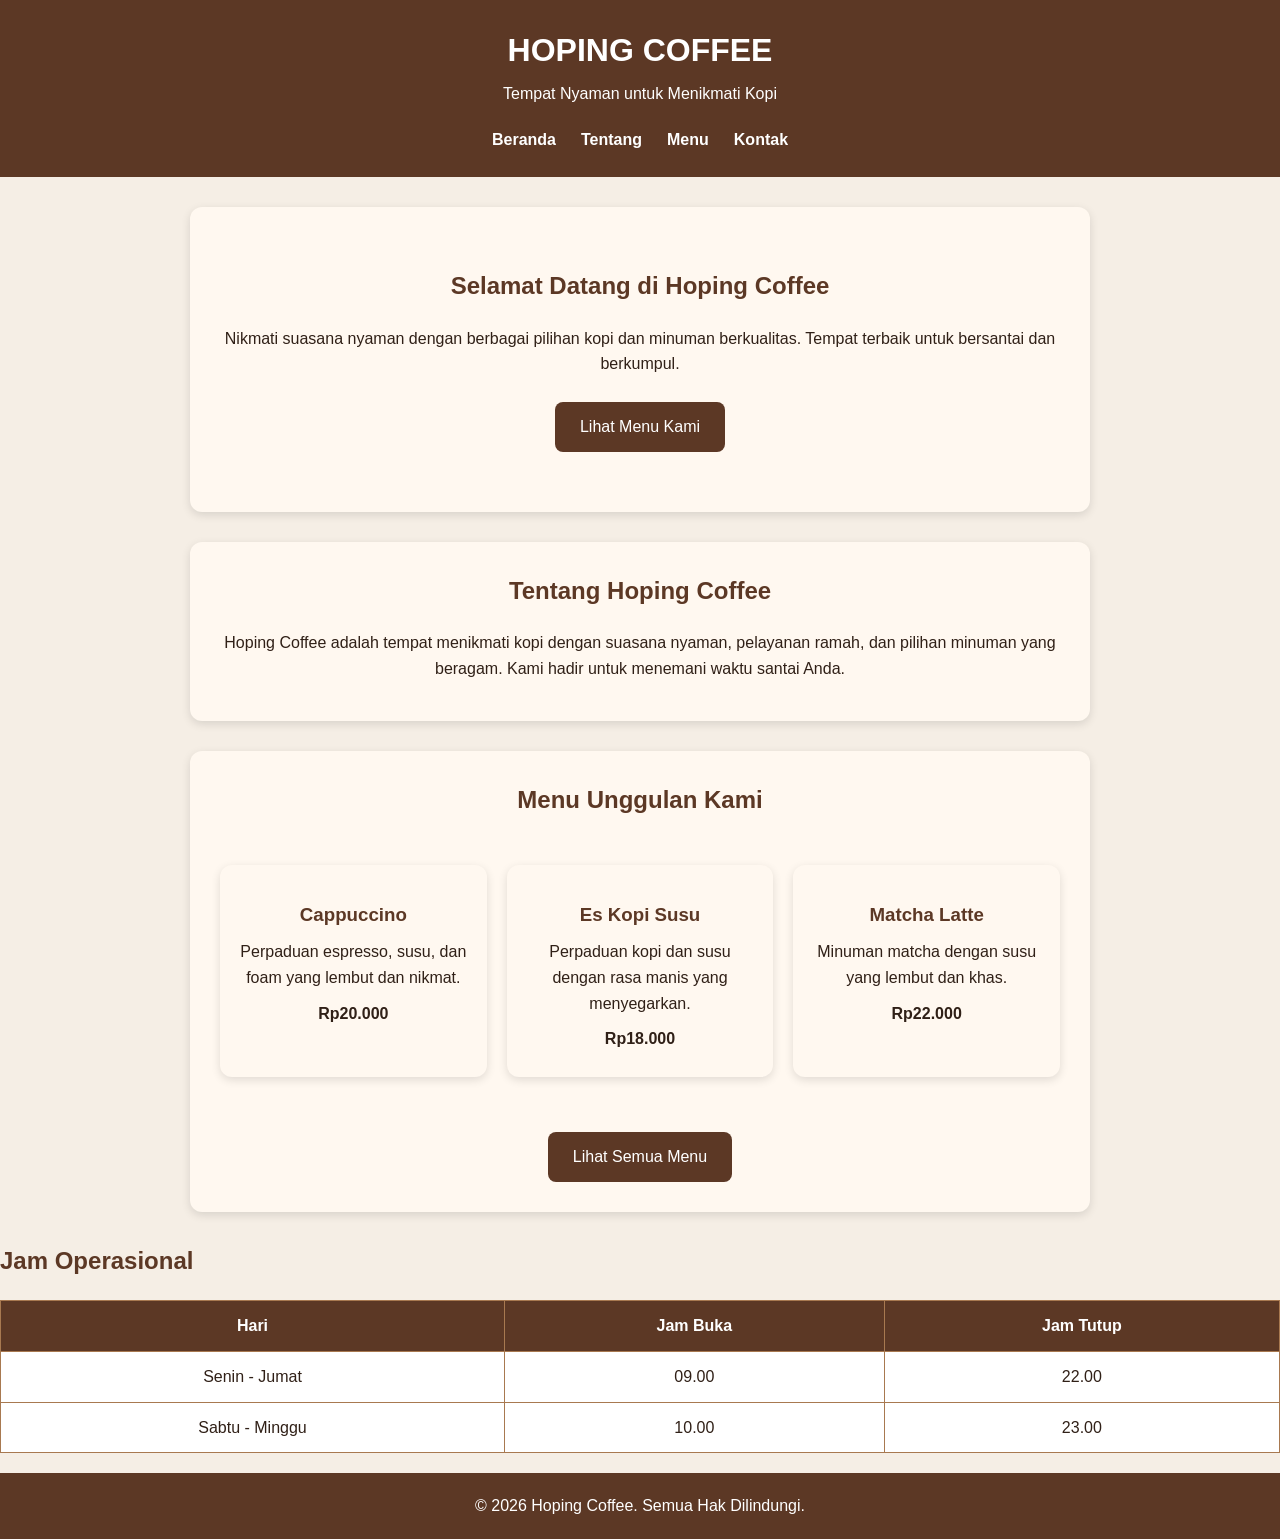
<file: index.html>
<!DOCTYPE html>
<html lang="id">
<head>
    <meta charset="UTF-8">
    <meta name="viewport" content="width=device-width, initial-scale=1.0">
    <title>Hoping Coffee - Beranda</title>
    <link rel="stylesheet" href="css/style.css">
</head>
<body>

<header>
    <h1>HOPING COFFEE</h1>
    <p>Tempat Nyaman untuk Menikmati Kopi</p>

    <nav>
        <a href="index.html">Beranda</a>
        <a href="tentang.html">Tentang</a>
        <a href="katalog.html">Menu</a>
        <a href="kontak.html">Kontak</a>
    </nav>
</header>

<main>

    <!-- Bagian Utama -->
    <section class="hero">
        <h2>Selamat Datang di Hoping Coffee</h2>

        <p>
            Nikmati suasana nyaman dengan berbagai
            pilihan kopi dan minuman berkualitas.
            Tempat terbaik untuk bersantai dan berkumpul.
        </p>

        <a href="katalog.html" class="tombol">
            Lihat Menu Kami
        </a>
    </section>

    <!-- Tentang Singkat -->
    <section>
        <h2>Tentang Hoping Coffee</h2>

        <p>
            Hoping Coffee adalah tempat menikmati kopi
            dengan suasana nyaman, pelayanan ramah,
            dan pilihan minuman yang beragam.
            Kami hadir untuk menemani waktu santai Anda.
        </p>
    </section>

    <!-- Produk Unggulan -->
    <section>
        <h2>Menu Unggulan Kami</h2>

        <div class="grid-katalog">

            <article class="card">
                <h3>Cappuccino</h3>
                <p>Perpaduan espresso, susu, dan foam
                yang lembut dan nikmat.</p>
                <p><strong>Rp20.000</strong></p>
            </article>

            <article class="card">
                <h3>Es Kopi Susu</h3>
                <p>Perpaduan kopi dan susu dengan
                rasa manis yang menyegarkan.</p>
                <p><strong>Rp18.000</strong></p>
            </article>

            <article class="card">
                <h3>Matcha Latte</h3>
                <p>Minuman matcha dengan susu
                yang lembut dan khas.</p>
                <p><strong>Rp22.000</strong></p>
            </article>

        </div>

        <br>
        <a href="katalog.html" class="tombol">
            Lihat Semua Menu
        </a>
    </section>
    <h2>Jam Operasional</h2>

    <table>
        <thead>
            <tr>
                <th>Hari</th>
                <th>Jam Buka</th>
                <th>Jam Tutup</th>
            </tr>
        </thead>

        <tbody>
            <tr>
                <td>Senin - Jumat</td>
                <td>09.00</td>
                <td>22.00</td>
            </tr>

            <tr>
                <td>Sabtu - Minggu</td>
                <td>10.00</td>
                <td>23.00</td>
            </tr>
        </tbody>
    </table>

</main>

<footer>
    <p>&copy; 2026 Hoping Coffee. Semua Hak Dilindungi.</p>
</footer>

</body>
</html>
</file>
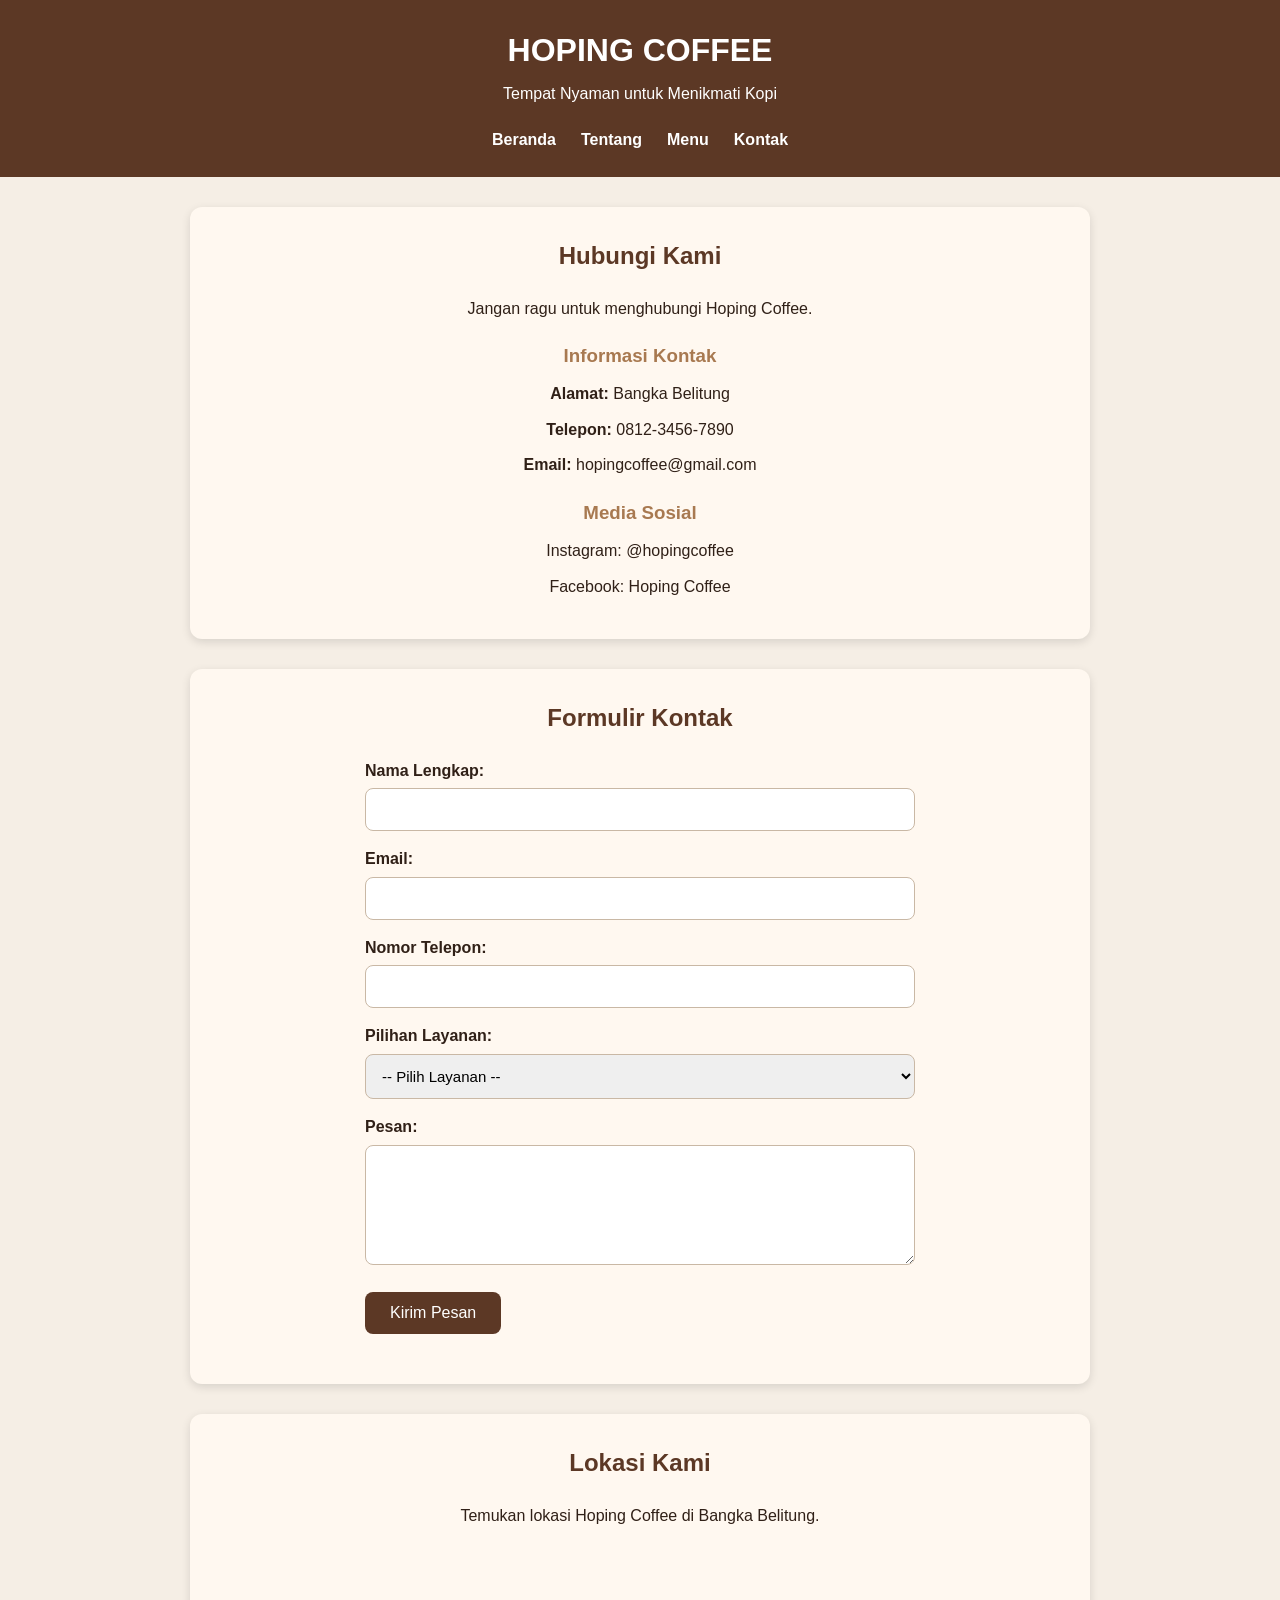
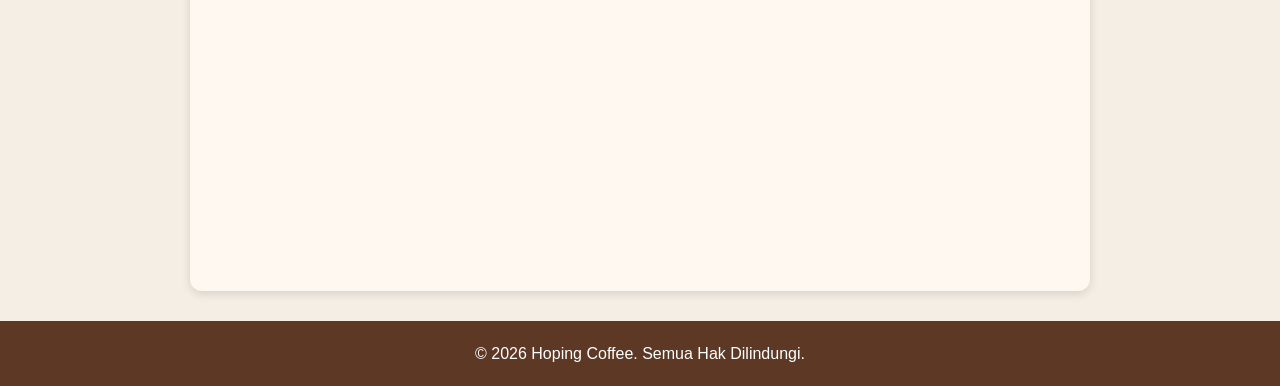
<file: kontak.html>
<!DOCTYPE html>
<html lang="id">
<head>
    <meta charset="UTF-8">
    <meta name="viewport" content="width=device-width, initial-scale=1.0">
    <title>Kontak - Hoping Coffee</title>
    <link rel="stylesheet" href="css/style.css">
</head>
<body>

<header>
    <h1>HOPING COFFEE</h1>
    <p>Tempat Nyaman untuk Menikmati Kopi</p>

    <nav>
        <a href="index.html">Beranda</a>
        <a href="tentang.html">Tentang</a>
        <a href="katalog.html">Menu</a>
        <a href="kontak.html">Kontak</a>
    </nav>
</header>

<main>
    <section>
        <h2>Hubungi Kami</h2>
        <p>Jangan ragu untuk menghubungi Hoping Coffee.</p>

        <h3>Informasi Kontak</h3>
        <p><strong>Alamat:</strong> Bangka Belitung</p>
        <p><strong>Telepon:</strong> 0812-3456-7890</p>
        <p><strong>Email:</strong> hopingcoffee@gmail.com</p>

        <h3>Media Sosial</h3>
        <p>Instagram: @hopingcoffee</p>
        <p>Facebook: Hoping Coffee</p>
    </section>

    <section>
        <h2>Formulir Kontak</h2>

        <form action="#" method="post">

            <label for="nama">Nama Lengkap:</label>
            <input type="text" id="nama" name="nama"
                   required>

            <label for="email">Email:</label>
            <input type="email" id="email" name="email"
                   required>

            <label for="telepon">Nomor Telepon:</label>
            <input type="tel" id="telepon" name="telepon"
                   pattern="[0-9]{10,13}"
                   title="Masukkan 10 sampai 13 digit angka"
                   required>

            <label for="layanan">Pilihan Layanan:</label>
            <select id="layanan" name="layanan" required>
                <option value="">-- Pilih Layanan --</option>
                <option value="pesan">Pemesanan Kopi</option>
                <option value="informasi">Informasi Produk</option>
                <option value="saran">Kritik dan Saran</option>
            </select>

            <label for="pesan">Pesan:</label>
            <textarea id="pesan" name="pesan"
                      minlength="10" maxlength="500"
                      required></textarea>

            <button type="submit">Kirim Pesan</button>

        </form>
    </section>

    <section>
        <h2>Lokasi Kami</h2>
        <p>Temukan lokasi Hoping Coffee di Bangka Belitung.</p>

        <iframe
            src="https://www.google.com/maps?q=Bangka%20Belitung&output=embed"
            width="100%"
            height="300"
            loading="lazy"
            title="Peta Bangka Belitung">
        </iframe>
    </section>

</main>

<footer>
    <p>&copy; 2026 Hoping Coffee. Semua Hak Dilindungi.</p>
</footer>

</body>
</html>
</file>
<file: css/style.css>
:root {
    --warna-utama: #5c3825;
    --warna-kedua: #a87950;
    --warna-latar: #f5eee5;
    --warna-putih: #ffffff;
    --warna-teks: #302017;
    --warna-hover: #e9c49b;
    --warna-kartu: #fff8f0;
    --bayangan: 0 3px 10px rgba(0, 0, 0, 0.12);
}

* {
    margin: 0;
    padding: 0;
    box-sizing: border-box;
}

body {
    font-family: Arial, sans-serif;
    background: var(--warna-latar);
    color: var(--warna-teks);
    line-height: 1.6;
}

/* HEADER */
header {
    background: var(--warna-utama);
    color: var(--warna-putih);
    padding: 25px;
    text-align: center;
}

header h1 {
    margin-bottom: 5px;
}

/* NAVIGASI */
nav {
    display: flex;
    justify-content: center;
    gap: 25px;
    margin-top: 20px;
}

nav a {
    color: var(--warna-putih);
    text-decoration: none;
    font-weight: bold;
    transition: 0.3s;
}

nav a:hover {
    color: var(--warna-hover);
}

/* SECTION */
section {
    padding: 40px 20px;
    text-align: center;
}

h2 {
    color: var(--warna-utama);
    margin-bottom: 20px;
}

h3 {
    color: var(--warna-kedua);
    margin: 20px 0 10px;
}

/* KONTEN UTAMA */
main section {
    background: var(--warna-kartu);
    padding: 30px;
    margin: 30px auto;
    max-width: 900px;
    border-radius: 12px;
    box-shadow: var(--bayangan);
}

main section p {
    margin: 10px 0;
}

/* FORMULIR KONTAK */
form {
    max-width: 550px;
    margin: 20px auto;
    text-align: left;
}

form label {
    display: block;
    margin: 15px 0 5px;
    font-weight: bold;
}

form input,
form select,
form textarea {
    width: 100%;
    padding: 12px;
    border: 1px solid #c9b8a5;
    border-radius: 8px;
    font-size: 15px;
    font-family: Arial, sans-serif;
}

form textarea {
    min-height: 120px;
    resize: vertical;
}

form input:focus,
form select:focus,
form textarea:focus {
    outline: 2px solid var(--warna-kedua);
}

/* TOMBOL */
button {
    background: var(--warna-utama);
    color: var(--warna-putih);
    border: none;
    padding: 12px 25px;
    margin-top: 20px;
    border-radius: 8px;
    cursor: pointer;
    font-size: 16px;
    transition: 0.3s;
}

button:hover {
    background: var(--warna-kedua);
    transform: translateY(-3px);
}

/* PETA */
iframe {
    width: 100%;
    max-width: 100%;
    border: none;
    border-radius: 10px;
    margin-top: 15px;
}

/* KATALOG */
.katalog {
    padding: 30px;
    text-align: center;
}

.grid-katalog {
    display: grid;
    grid-template-columns: 1fr;
    gap: 20px;
    margin-top: 30px;
}

.card {
    background: var(--warna-kartu);
    padding: 15px;
    border-radius: 12px;
    box-shadow: var(--bayangan);
    transition: 0.3s;
}

.card:hover {
    transform: translateY(-5px);
    box-shadow: 0 6px 15px rgba(0, 0, 0, 0.2);
}

.card img {
    width: 100%;
    height: 180px;
    object-fit: cover;
    border-radius: 10px;
}

.card h3 {
    color: var(--warna-utama);
}

/* ANIMASI */
main {
    animation: muncul 0.8s ease;
}

@keyframes muncul {
    from {
        opacity: 0;
        transform: translateY(15px);
    }

    to {
        opacity: 1;
        transform: translateY(0);
    }
}

/* TAMPILAN TABLET */
@media screen and (min-width: 601px) {
    .grid-katalog {
        grid-template-columns: repeat(2, 1fr);
    }
}

/* TAMPILAN HP */
@media screen and (max-width: 600px) {
    header {
        padding: 20px 10px;
    }

    nav {
        flex-direction: column;
        gap: 10px;
    }

    main section {
        margin: 15px;
        padding: 20px;
    }

    .katalog {
        padding: 20px 10px;
    }

    .grid-katalog {
        grid-template-columns: 1fr;
    }
}

/* TAMPILAN DESKTOP */
@media screen and (min-width: 992px) {
    .grid-katalog {
        grid-template-columns: repeat(3, 1fr);
    }
}

/* FOOTER */
footer {
    background: var(--warna-utama);
    color: var(--warna-putih);
    text-align: center;
    padding: 20px;
}
/* Tombol Beranda */
.tombol {
    display: inline-block;
    background: var(--warna-utama);
    color: white;
    text-decoration: none;
    padding: 12px 25px;
    border-radius: 8px;
    margin-top: 15px;
    transition: 0.3s;
}

.tombol:hover {
    background: var(--warna-kedua);
    transform: translateY(-3px);
}

/* Bagian Hero */
.hero {
    background: var(--warna-kartu);
    padding: 60px 20px;
    border-radius: 12px;
}
/* Foto Halaman Tentang */
.foto-tentang {
    width: 100%;
    max-width: 500px;
    height: 250px;
    object-fit: cover;
    border-radius: 12px;
    margin-bottom: 20px;
}

/* Tim Hoping Coffee */
.card {
    margin: 15px auto;
    max-width: 100%;
}
/* TABEL JAM OPERASIONAL */
table {
    width: 100%;
    border-collapse: collapse;
    margin: 20px auto;
    background: var(--warna-putih);
}

th, td {
    border: 1px solid var(--warna-kedua);
    padding: 12px;
    text-align: center;
}

th {
    background: var(--warna-utama);
    color: var(--warna-putih);
}

tr:hover {
    background: var(--warna-latar);
}
</file>
